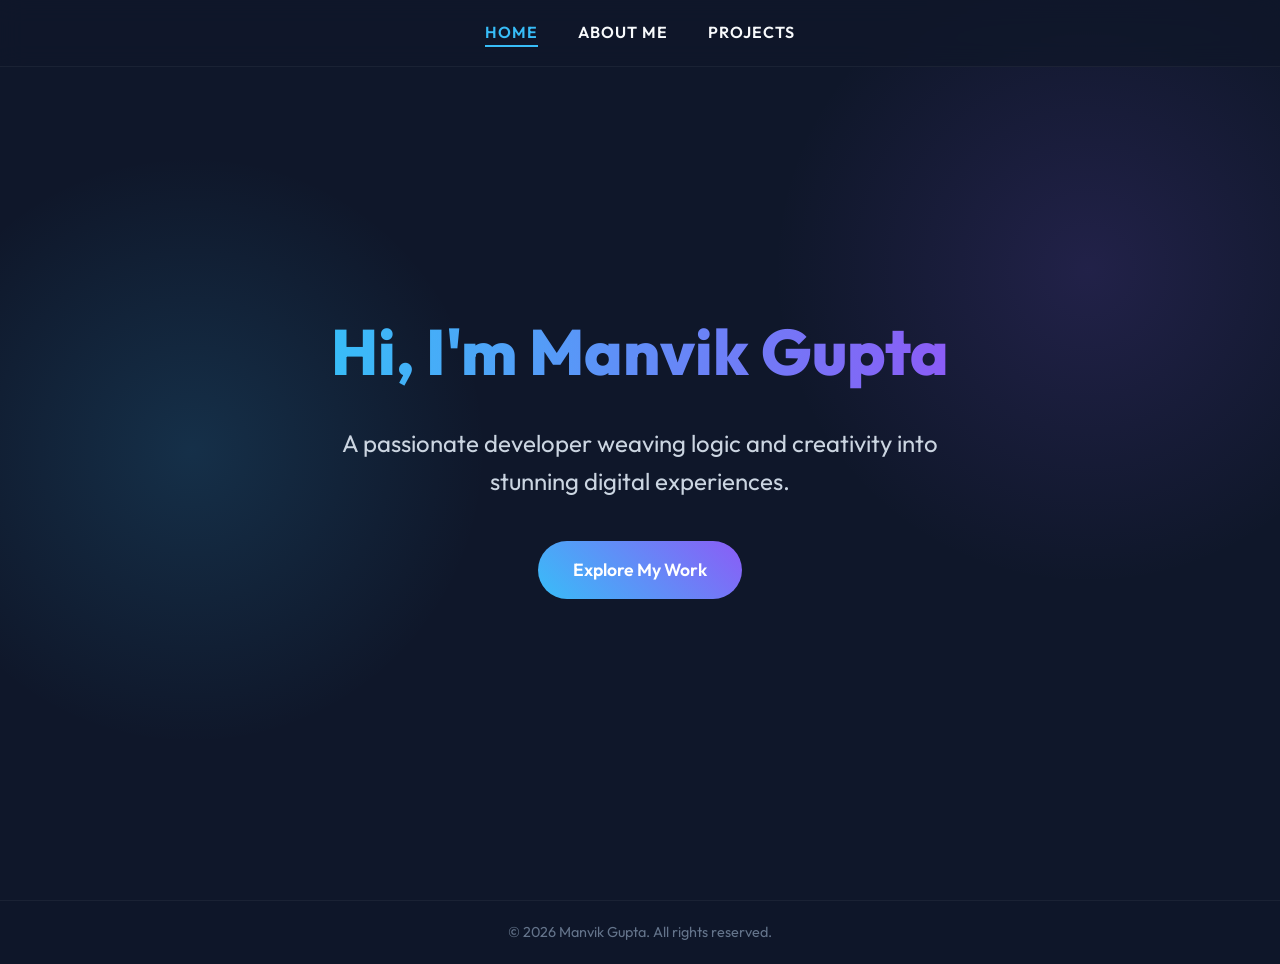
<file: index.html>
<!DOCTYPE html>
<html lang="en">
<head>
    <meta charset="UTF-8">
    <meta name="viewport" content="width=device-width, initial-scale=1.0">
    <meta name="description" content="Manvik Gupta - Passionate Web Developer & AI Enthusiast Portfolio">
    <title>Manvik Gupta | Portfolio</title>
    <link rel="stylesheet" href="style.css">
</head>
<body>
    <!-- Navbar -->
    <nav>
        <ul>
            <li><a href="index.html" class="active">Home</a></li>
            <li><a href="about.html">About Me</a></li>
            <li><a href="projects.html">Projects</a></li>
        </ul>
    </nav>

    <!-- Landing Page Content -->
    <section class="landing">
        <h1>Hi, I'm Manvik Gupta</h1>
        <p>A passionate developer weaving logic and creativity into stunning digital experiences.</p>
        <a href="projects.html" class="btn">Explore My Work</a>
    </section>

    <!-- Footer -->
    <footer>
        <p>&copy; <span id="year"></span> Manvik Gupta. All rights reserved.</p>
    </footer>

    <script src="script.js"></script>
</body>
</html>
</file>
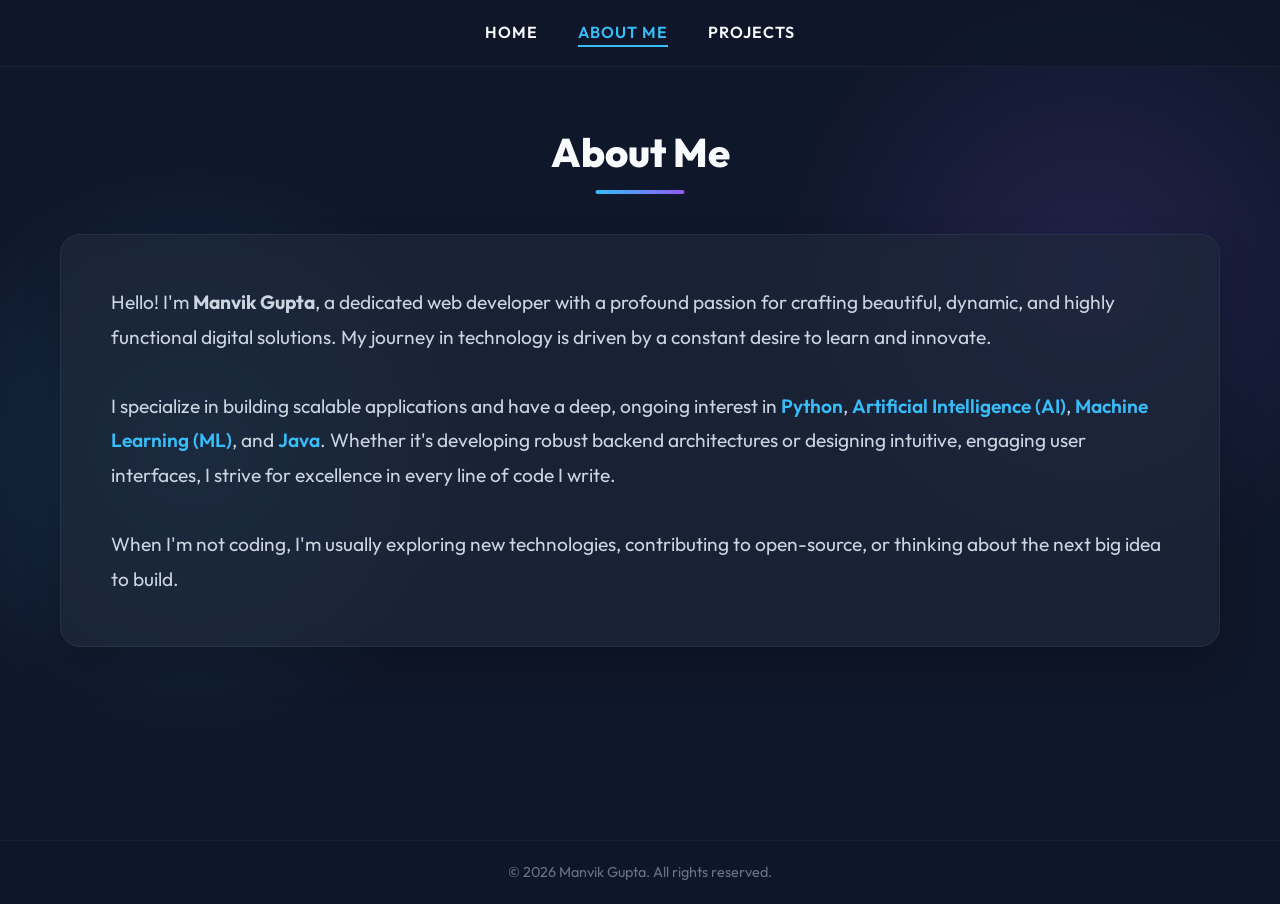
<file: about.html>
<!DOCTYPE html>
<html lang="en">
<head>
    <meta charset="UTF-8">
    <meta name="viewport" content="width=device-width, initial-scale=1.0">
    <meta name="description" content="About Manvik Gupta - Developer, AI & ML Enthusiast">
    <title>About Me | Manvik Gupta</title>
    <link rel="stylesheet" href="style.css">
</head>
<body>
    <!-- Navbar -->
    <nav>
        <ul>
            <li><a href="index.html">Home</a></li>
            <li><a href="about.html" class="active">About Me</a></li>
            <li><a href="projects.html">Projects</a></li>
        </ul>
    </nav>

    <!-- About Me Section -->
    <div class="container">
        <h1 class="section-title">About Me</h1>
        <div class="about-content">
            <p>Hello! I'm <strong>Manvik Gupta</strong>, a dedicated web developer with a profound passion for crafting beautiful, dynamic, and highly functional digital solutions. My journey in technology is driven by a constant desire to learn and innovate.</p>
            <br>
            <p>I specialize in building scalable applications and have a deep, ongoing interest in <span class="highlight">Python</span>, <span class="highlight">Artificial Intelligence (AI)</span>, <span class="highlight">Machine Learning (ML)</span>, and <span class="highlight">Java</span>. Whether it's developing robust backend architectures or designing intuitive, engaging user interfaces, I strive for excellence in every line of code I write.</p>
            <br>
            <p>When I'm not coding, I'm usually exploring new technologies, contributing to open-source, or thinking about the next big idea to build.</p>
        </div>
    </div>

    <!-- Footer -->
    <footer>
        <p>&copy; <span id="year"></span> Manvik Gupta. All rights reserved.</p>
    </footer>

    <script src="script.js"></script>
</body>
</html>
</file>
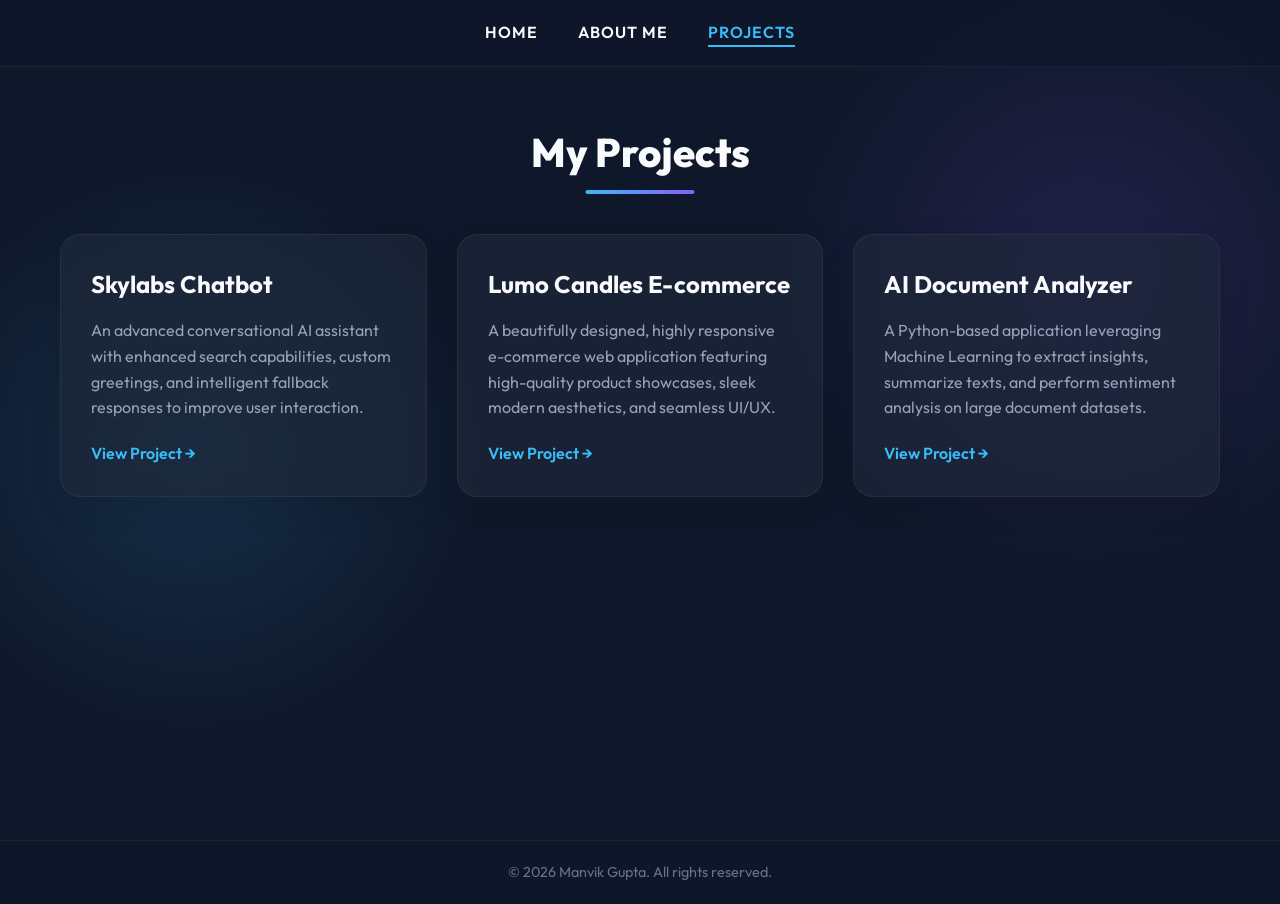
<file: projects.html>
<!DOCTYPE html>
<html lang="en">
<head>
    <meta charset="UTF-8">
    <meta name="viewport" content="width=device-width, initial-scale=1.0">
    <meta name="description" content="Projects by Manvik Gupta">
    <title>Projects | Manvik Gupta</title>
    <link rel="stylesheet" href="style.css">
</head>
<body>
    <!-- Navbar -->
    <nav>
        <ul>
            <li><a href="index.html">Home</a></li>
            <li><a href="about.html">About Me</a></li>
            <li><a href="projects.html" class="active">Projects</a></li>
        </ul>
    </nav>

    <!-- Projects Section -->
    <div class="container">
        <h1 class="section-title">My Projects</h1>
        <div class="projects-grid">
            <!-- Project 1 -->
            <div class="project-card">
                <h3>Skylabs Chatbot</h3>
                <p>An advanced conversational AI assistant with enhanced search capabilities, custom greetings, and intelligent fallback responses to improve user interaction.</p>
                <a href="https://github.com/manvikgupta/skylabs-chatbot" target="_blank" class="project-link">View Project &rarr;</a>
            </div>
            
            <!-- Project 2 -->
            <div class="project-card">
                <h3>Lumo Candles E-commerce</h3>
                <p>A beautifully designed, highly responsive e-commerce web application featuring high-quality product showcases, sleek modern aesthetics, and seamless UI/UX.</p>
                <a href="#" class="project-link">View Project &rarr;</a>
            </div>

            <!-- Project 3 -->
            <div class="project-card">
                <h3>AI Document Analyzer</h3>
                <p>A Python-based application leveraging Machine Learning to extract insights, summarize texts, and perform sentiment analysis on large document datasets.</p>
                <a href="#" class="project-link">View Project &rarr;</a>
            </div>
        </div>
    </div>

    <!-- Footer -->
    <footer>
        <p>&copy; <span id="year"></span> Manvik Gupta. All rights reserved.</p>
    </footer>

    <script src="script.js"></script>
</body>
</html>
</file>
<file: style.css>
@import url('https://fonts.googleapis.com/css2?family=Outfit:wght@300;400;600;800&display=swap');

:root {
    --bg-color: #0f172a;
    --text-color: #f8fafc;
    --accent-color: #38bdf8;
    --accent-glow: rgba(56, 189, 248, 0.5);
    --card-bg: rgba(30, 41, 59, 0.7);
    --nav-bg: rgba(15, 23, 42, 0.8);
}

* {
    margin: 0;
    padding: 0;
    box-sizing: border-box;
}

body {
    font-family: 'Outfit', sans-serif;
    background-color: var(--bg-color);
    color: var(--text-color);
    line-height: 1.6;
    overflow-x: hidden;
    background-image: 
        radial-gradient(circle at 15% 50%, rgba(56, 189, 248, 0.15), transparent 25%),
        radial-gradient(circle at 85% 30%, rgba(139, 92, 246, 0.15), transparent 25%);
    background-attachment: fixed;
}

/* Navbar */
nav {
    background-color: var(--nav-bg);
    backdrop-filter: blur(12px);
    -webkit-backdrop-filter: blur(12px);
    position: fixed;
    width: 100%;
    top: 0;
    z-index: 1000;
    padding: 20px 0;
    border-bottom: 1px solid rgba(255, 255, 255, 0.05);
}

nav ul {
    list-style: none;
    display: flex;
    justify-content: center;
    gap: 40px;
}

nav ul li a {
    color: var(--text-color);
    text-decoration: none;
    font-size: 16px;
    font-weight: 600;
    text-transform: uppercase;
    letter-spacing: 1px;
    transition: color 0.3s ease, text-shadow 0.3s ease;
    position: relative;
}

nav ul li a::after {
    content: '';
    position: absolute;
    width: 0;
    height: 2px;
    bottom: -5px;
    left: 0;
    background-color: var(--accent-color);
    transition: width 0.3s ease;
}

nav ul li a:hover {
    color: var(--accent-color);
    text-shadow: 0 0 10px var(--accent-glow);
}

nav ul li a:hover::after, nav ul li a.active::after {
    width: 100%;
}
nav ul li a.active {
    color: var(--accent-color);
}

/* General Layout */
.container {
    max-width: 1200px;
    margin: 0 auto;
    padding: 120px 20px 60px;
    min-height: calc(100vh - 60px);
}

/* Landing Section */
.landing {
    display: flex;
    flex-direction: column;
    justify-content: center;
    align-items: center;
    text-align: center;
    height: 100vh;
    padding: 0 20px;
}

.landing h1 {
    font-size: 4rem;
    font-weight: 800;
    margin-bottom: 20px;
    background: linear-gradient(to right, #38bdf8, #8b5cf6);
    -webkit-background-clip: text;
    -webkit-text-fill-color: transparent;
    animation: fadeInDown 1s ease-out;
}

.landing p {
    font-size: 1.5rem;
    color: #cbd5e1;
    margin-bottom: 40px;
    max-width: 600px;
    animation: fadeInUp 1s ease-out 0.3s both;
}

.btn {
    display: inline-block;
    padding: 15px 35px;
    background: linear-gradient(45deg, #38bdf8, #8b5cf6);
    color: white;
    border: none;
    border-radius: 30px;
    font-size: 1.1rem;
    font-weight: 600;
    cursor: pointer;
    text-decoration: none;
    transition: transform 0.3s ease, box-shadow 0.3s ease;
    animation: fadeInUp 1s ease-out 0.6s both;
}

.btn:hover {
    transform: translateY(-3px);
    box-shadow: 0 10px 20px rgba(139, 92, 246, 0.4);
}

/* About & Projects Sections */
.section-title {
    font-size: 2.5rem;
    font-weight: 800;
    text-align: center;
    margin-bottom: 50px;
    position: relative;
    display: inline-block;
    left: 50%;
    transform: translateX(-50%);
}

.section-title::after {
    content: '';
    position: absolute;
    width: 50%;
    height: 4px;
    bottom: -10px;
    left: 25%;
    background: linear-gradient(to right, #38bdf8, #8b5cf6);
    border-radius: 2px;
}

.about-content {
    background: var(--card-bg);
    backdrop-filter: blur(10px);
    border: 1px solid rgba(255, 255, 255, 0.05);
    padding: 50px;
    border-radius: 20px;
    font-size: 1.2rem;
    line-height: 1.8;
    color: #cbd5e1;
    box-shadow: 0 20px 40px rgba(0, 0, 0, 0.2);
    animation: fadeIn 1s ease-out;
}

.highlight {
    color: var(--accent-color);
    font-weight: 600;
}

/* Projects Grid */
.projects-grid {
    display: grid;
    grid-template-columns: repeat(auto-fit, minmax(300px, 1fr));
    gap: 30px;
}

.project-card {
    background: var(--card-bg);
    backdrop-filter: blur(10px);
    border: 1px solid rgba(255, 255, 255, 0.05);
    border-radius: 20px;
    padding: 30px;
    transition: transform 0.3s ease, border-color 0.3s ease;
    box-shadow: 0 10px 30px rgba(0, 0, 0, 0.1);
    position: relative;
    overflow: hidden;
}

.project-card::before {
    content: '';
    position: absolute;
    top: 0;
    left: 0;
    width: 100%;
    height: 4px;
    background: linear-gradient(to right, #38bdf8, #8b5cf6);
    transform: scaleX(0);
    transform-origin: left;
    transition: transform 0.3s ease;
}

.project-card:hover {
    transform: translateY(-10px);
    border-color: rgba(56, 189, 248, 0.3);
}

.project-card:hover::before {
    transform: scaleX(1);
}

.project-card h3 {
    font-size: 1.5rem;
    margin-bottom: 15px;
    color: #f8fafc;
}

.project-card p {
    color: #94a3b8;
    margin-bottom: 20px;
    font-size: 1rem;
}

.project-link {
    color: var(--accent-color);
    text-decoration: none;
    font-weight: 600;
    display: inline-flex;
    align-items: center;
    gap: 5px;
    transition: gap 0.3s ease;
}

.project-link:hover {
    gap: 10px;
}

/* Footer */
footer {
    text-align: center;
    padding: 20px;
    background-color: rgba(15, 23, 42, 0.9);
    border-top: 1px solid rgba(255, 255, 255, 0.05);
    color: #64748b;
    font-size: 0.9rem;
}

/* Animations */
@keyframes fadeInDown {
    from { opacity: 0; transform: translateY(-30px); }
    to { opacity: 1; transform: translateY(0); }
}

@keyframes fadeInUp {
    from { opacity: 0; transform: translateY(30px); }
    to { opacity: 1; transform: translateY(0); }
}

@keyframes fadeIn {
    from { opacity: 0; }
    to { opacity: 1; }
}
</file>
